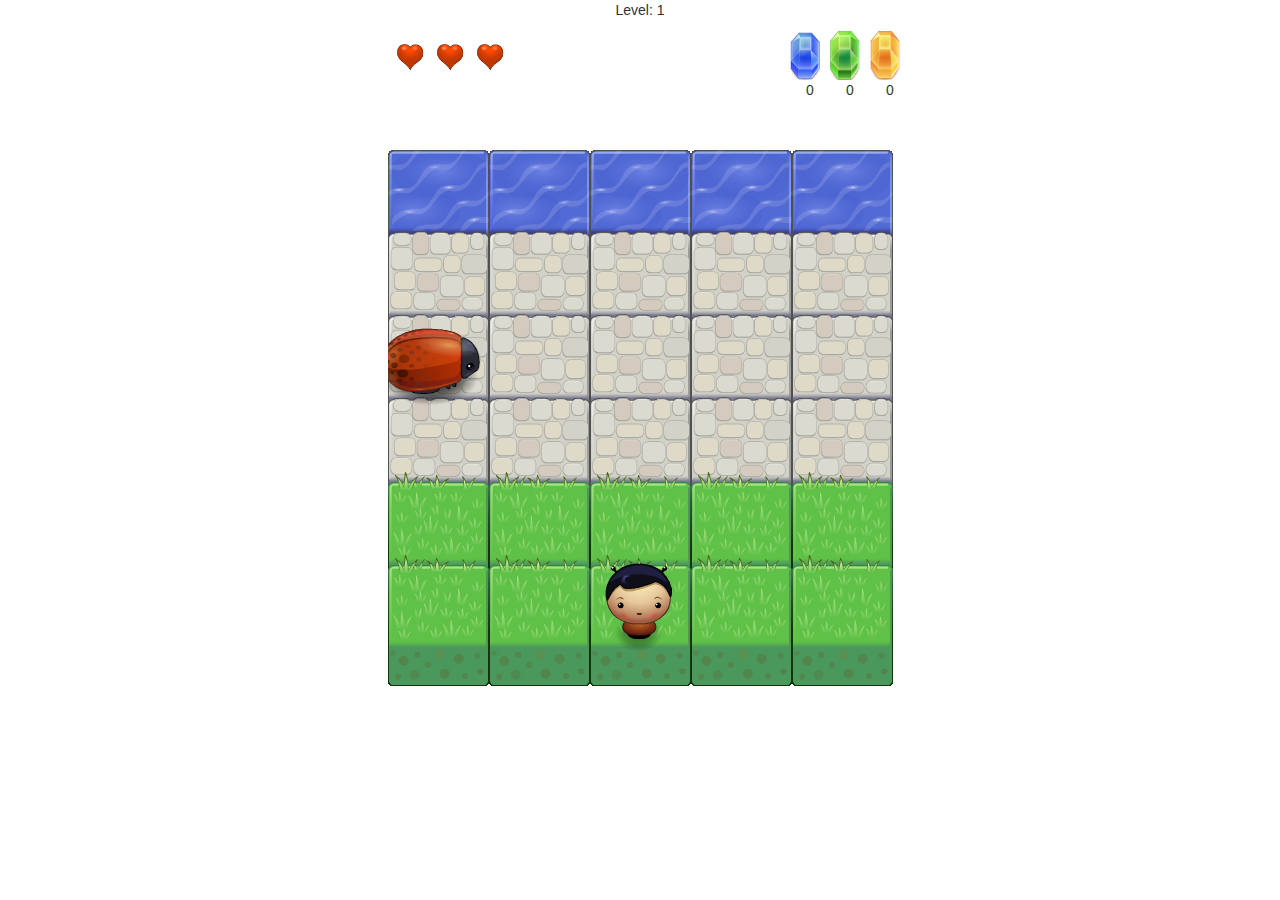
<file: index.html>
<!DOCTYPE html>
<html>
<head>
    <meta charset="UTF-8">
    <title>Effective JavaScript: Frogger</title>
    <link rel="stylesheet" href="css/style.css">
   	<link rel="stylesheet" href="css/bootstrap.min.css">

</head>
<body>
	<div class = 'row'>
		<p id='lvl'>Level : %lvl%</p>
	</div>
	<div class = 'row icons'>
		<div id = 'hearts' class='col-md-6'></div>
		<div id = 'gems' class= 'col-md-6'>
			<figure>
				<img src='images/Gem Blue.png' class='gem'>
				<figcaption id='blueGem'>0</figcaption>
			</figure>
			<figure>
				<img src='images/Gem Green.png' class='gem'>
				<figcaption id='greenGem'>0</figcaption>
			</figure>
			<figure>
				<img src='images/Gem Orange.png' class='gem'>
				<figcaption id='orangeGem'>0</figcaption>
			</figure>
		</div>

	</div>

	<script type="text/javascript" src="js/jquery-3.1.1.js"></script>
    <script type="text/javascript" src="js/bootstrap.min.js"></script>
	<script src="js/helper.js"></script>
    <script src="js/resources.js"></script>
    <script src="js/engine.js"></script>
    <script src="js/app.js"></script>

</body>
</html>
</file>
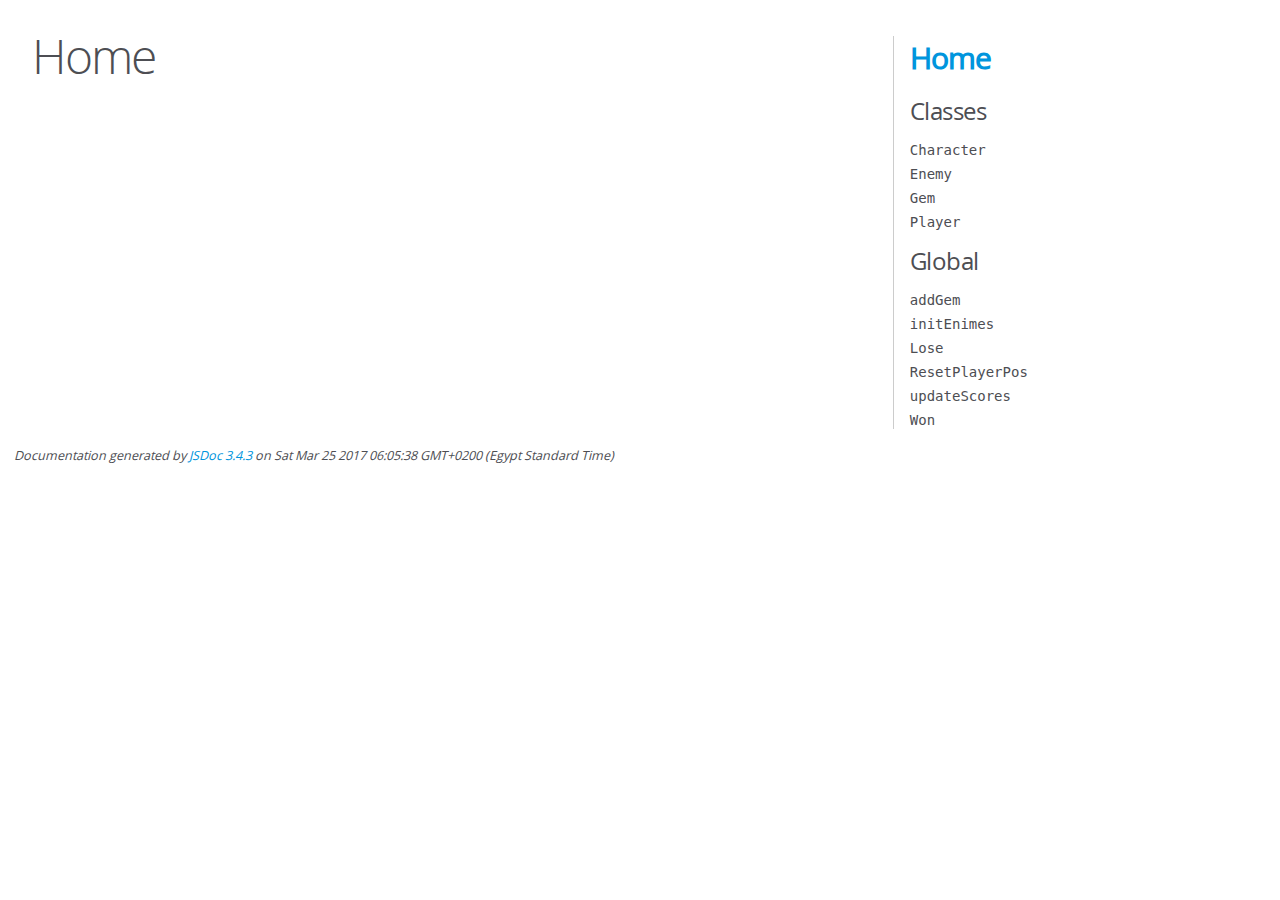
<file: js/out/index.html>
<!DOCTYPE html>
<html lang="en">
<head>
    <meta charset="utf-8">
    <title>JSDoc: Home</title>

    <script src="scripts/prettify/prettify.js"> </script>
    <script src="scripts/prettify/lang-css.js"> </script>
    <!--[if lt IE 9]>
      <script src="//html5shiv.googlecode.com/svn/trunk/html5.js"></script>
    <![endif]-->
    <link type="text/css" rel="stylesheet" href="styles/prettify-tomorrow.css">
    <link type="text/css" rel="stylesheet" href="styles/jsdoc-default.css">
</head>

<body>

<div id="main">

    <h1 class="page-title">Home</h1>

    



    


    <h3> </h3>










    









</div>

<nav>
    <h2><a href="index.html">Home</a></h2><h3>Classes</h3><ul><li><a href="Character.html">Character</a></li><li><a href="Enemy.html">Enemy</a></li><li><a href="Gem.html">Gem</a></li><li><a href="Player.html">Player</a></li></ul><h3>Global</h3><ul><li><a href="global.html#addGem">addGem</a></li><li><a href="global.html#initEnimes">initEnimes</a></li><li><a href="global.html#Lose">Lose</a></li><li><a href="global.html#ResetPlayerPos">ResetPlayerPos</a></li><li><a href="global.html#updateScores">updateScores</a></li><li><a href="global.html#Won">Won</a></li></ul>
</nav>

<br class="clear">

<footer>
    Documentation generated by <a href="https://github.com/jsdoc3/jsdoc">JSDoc 3.4.3</a> on Sat Mar 25 2017 06:05:38 GMT+0200 (Egypt Standard Time)
</footer>

<script> prettyPrint(); </script>
<script src="scripts/linenumber.js"> </script>
</body>
</html>
</file>
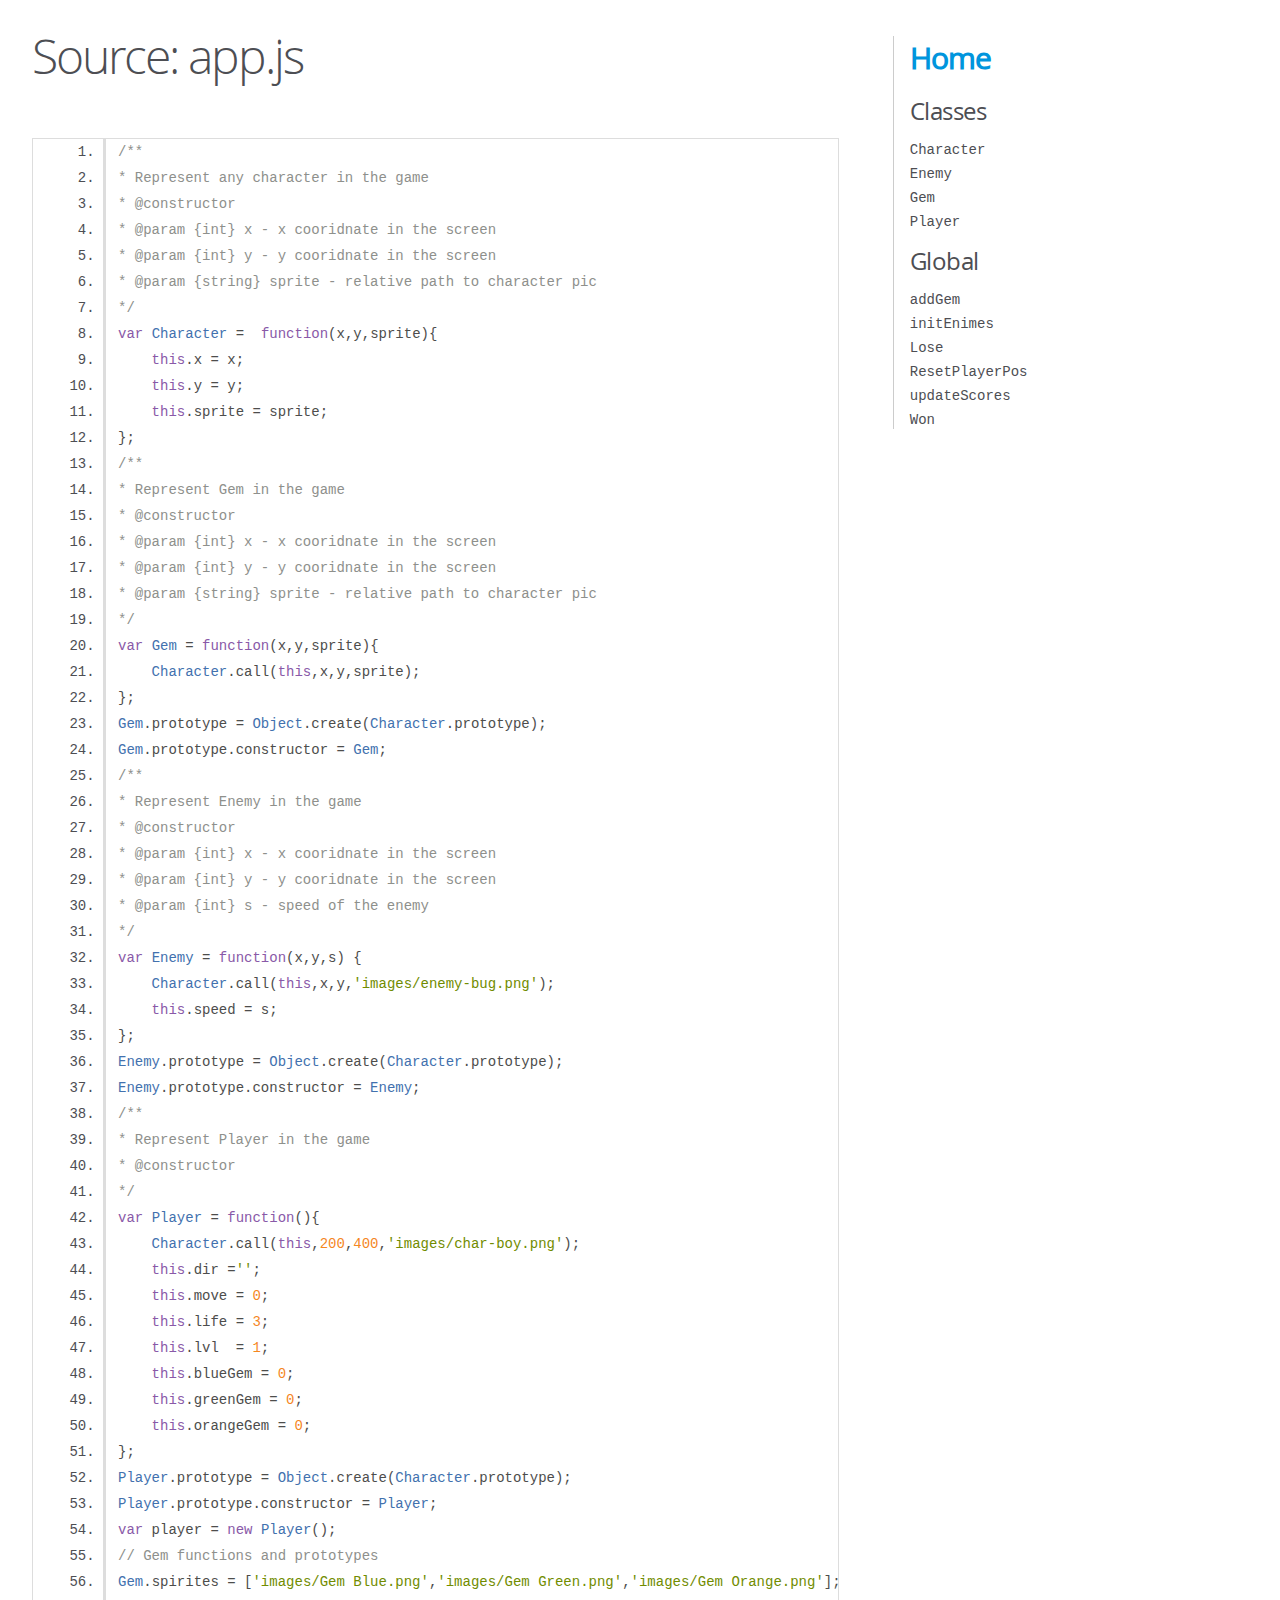
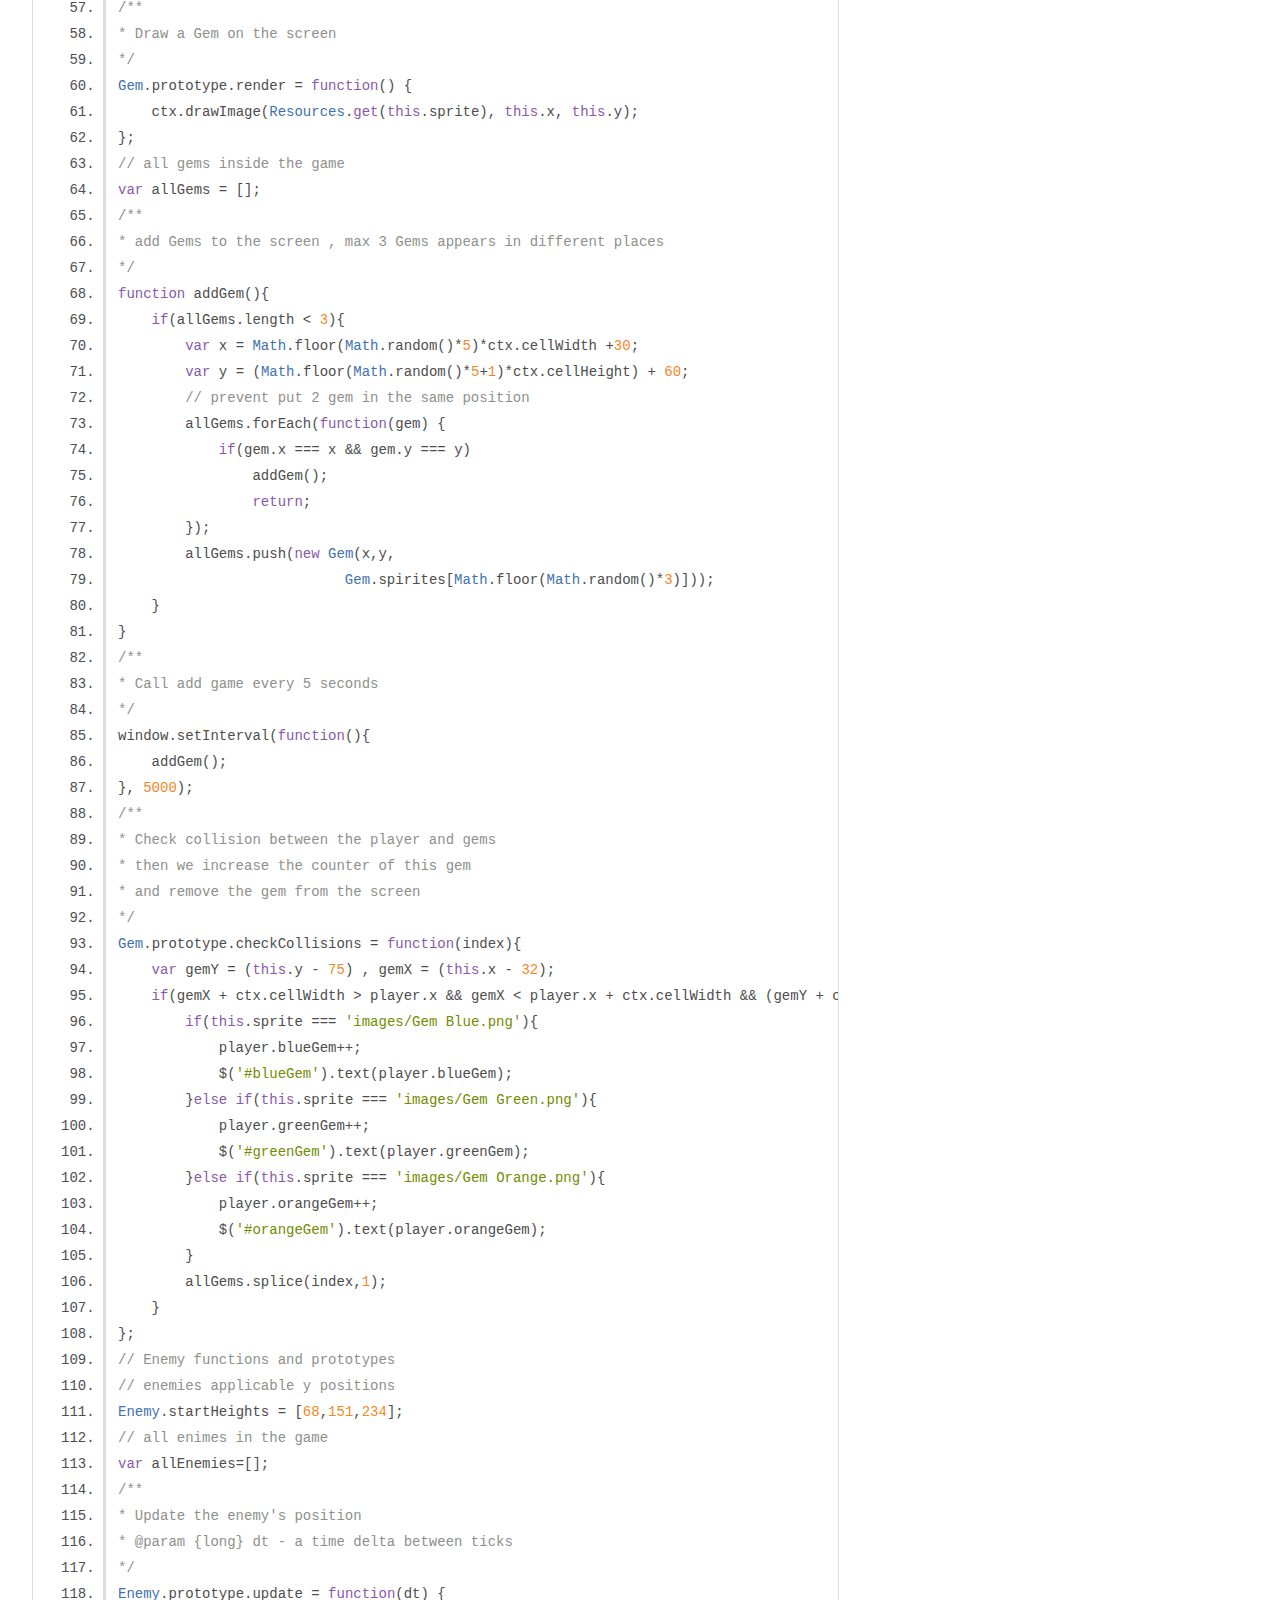
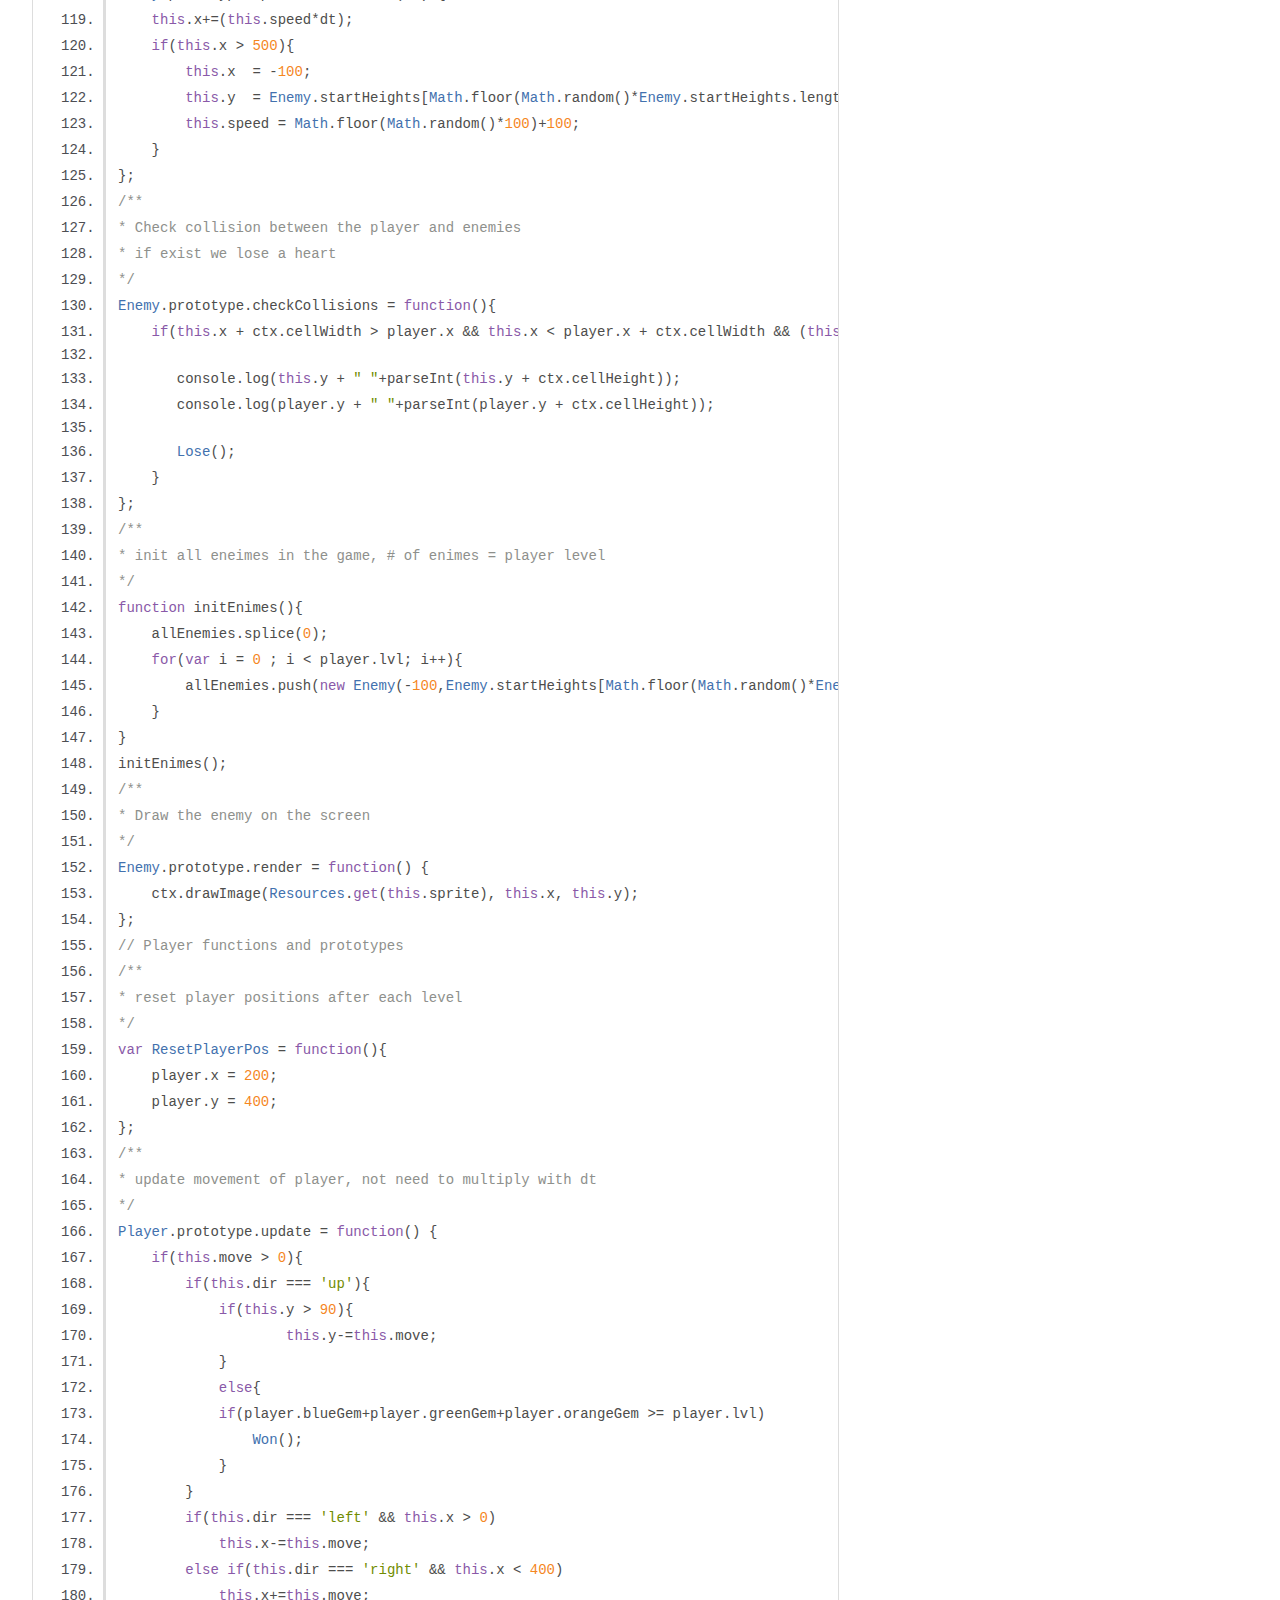
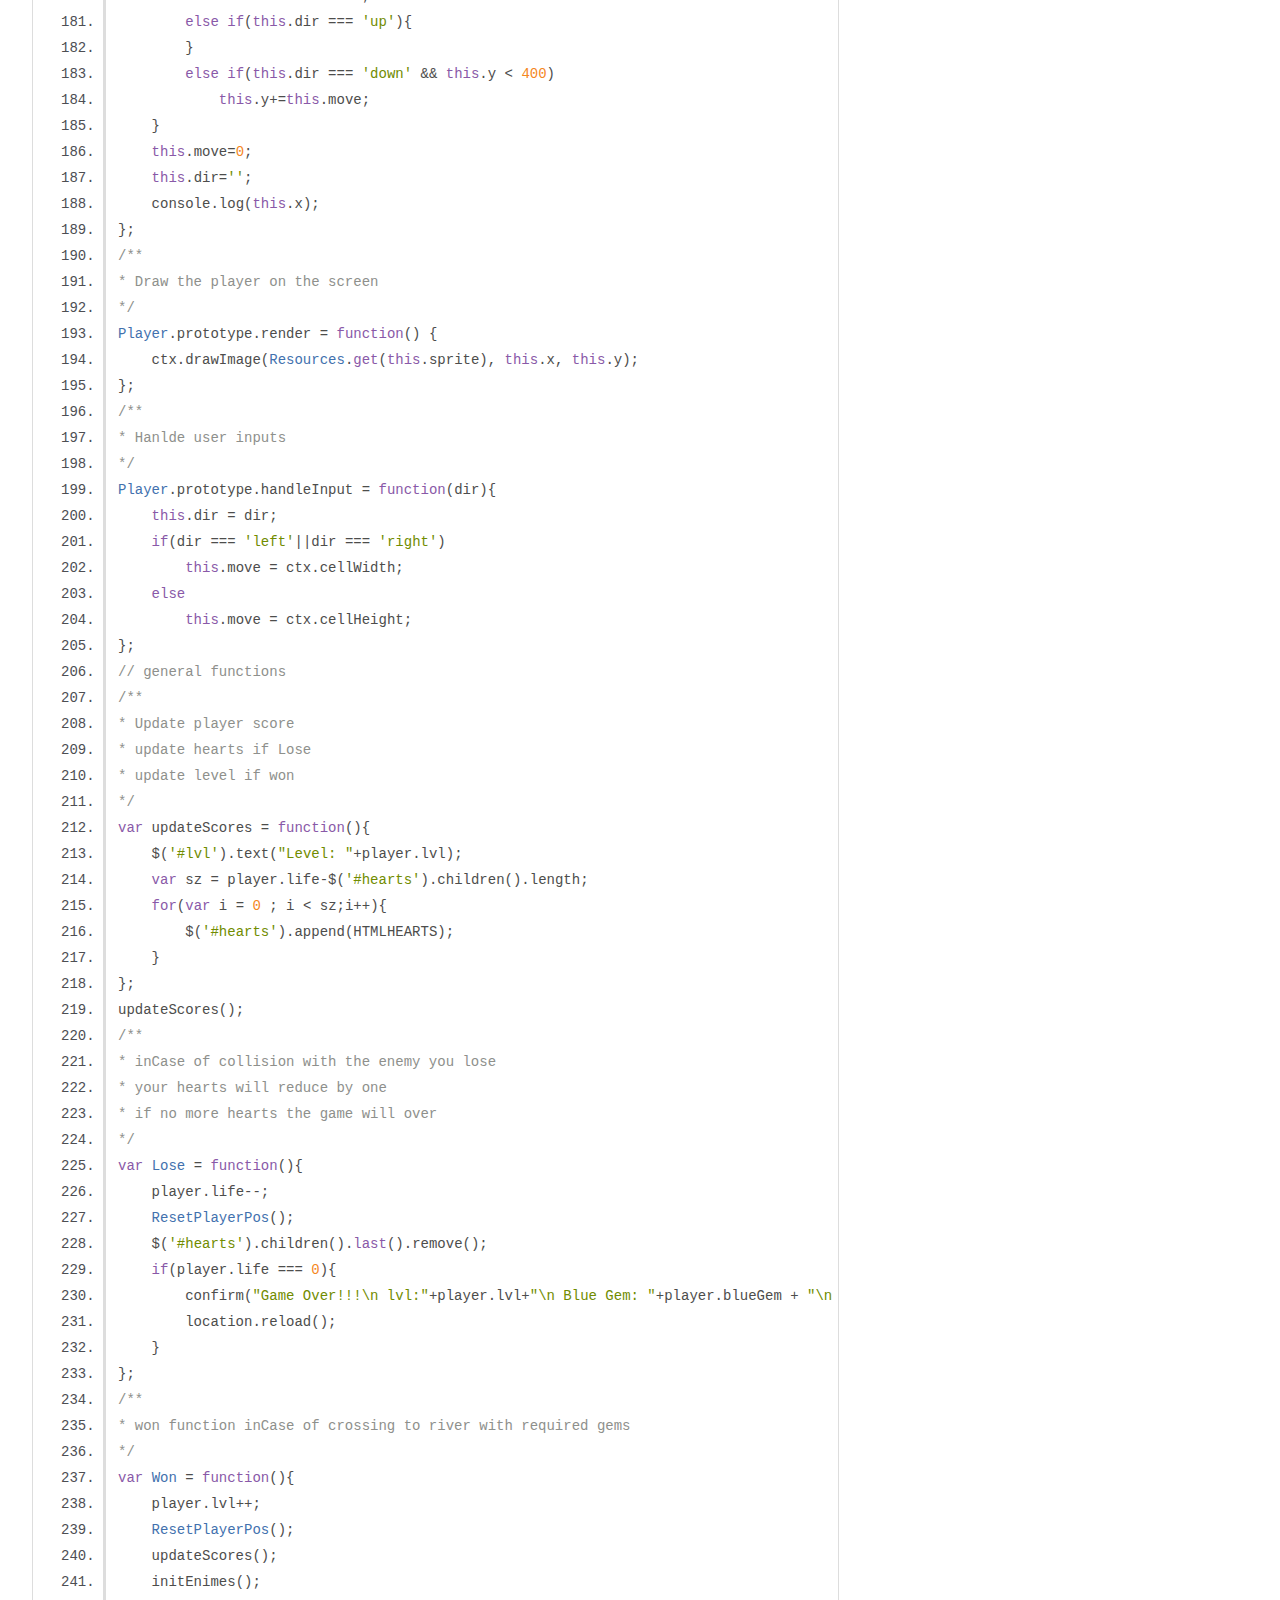
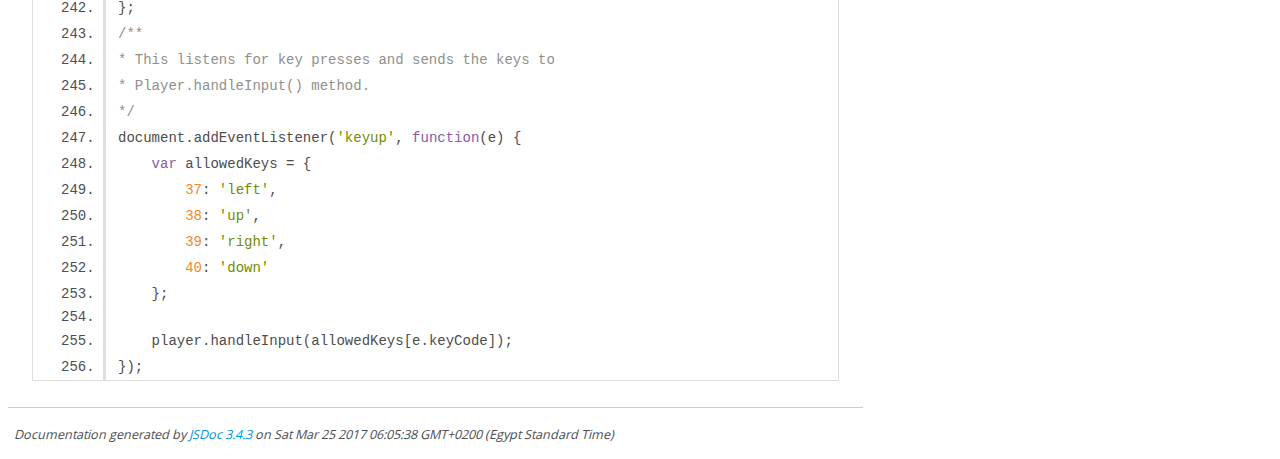
<file: js/out/app.js.html>
<!DOCTYPE html>
<html lang="en">
<head>
    <meta charset="utf-8">
    <title>JSDoc: Source: app.js</title>

    <script src="scripts/prettify/prettify.js"> </script>
    <script src="scripts/prettify/lang-css.js"> </script>
    <!--[if lt IE 9]>
      <script src="//html5shiv.googlecode.com/svn/trunk/html5.js"></script>
    <![endif]-->
    <link type="text/css" rel="stylesheet" href="styles/prettify-tomorrow.css">
    <link type="text/css" rel="stylesheet" href="styles/jsdoc-default.css">
</head>

<body>

<div id="main">

    <h1 class="page-title">Source: app.js</h1>

    



    
    <section>
        <article>
            <pre class="prettyprint source linenums"><code>/**
* Represent any character in the game
* @constructor
* @param {int} x - x cooridnate in the screen 
* @param {int} y - y cooridnate in the screen
* @param {string} sprite - relative path to character pic
*/
var Character =  function(x,y,sprite){
    this.x = x;
    this.y = y;
    this.sprite = sprite;
};
/**
* Represent Gem in the game
* @constructor
* @param {int} x - x cooridnate in the screen 
* @param {int} y - y cooridnate in the screen
* @param {string} sprite - relative path to character pic
*/
var Gem = function(x,y,sprite){
    Character.call(this,x,y,sprite);
};
Gem.prototype = Object.create(Character.prototype);
Gem.prototype.constructor = Gem;
/**
* Represent Enemy in the game
* @constructor
* @param {int} x - x cooridnate in the screen 
* @param {int} y - y cooridnate in the screen
* @param {int} s - speed of the enemy
*/
var Enemy = function(x,y,s) {    
    Character.call(this,x,y,'images/enemy-bug.png');    
    this.speed = s;
};
Enemy.prototype = Object.create(Character.prototype);
Enemy.prototype.constructor = Enemy;
/**
* Represent Player in the game
* @constructor
*/
var Player = function(){
    Character.call(this,200,400,'images/char-boy.png');    
    this.dir ='';
    this.move = 0;
    this.life = 3;
    this.lvl  = 1;
    this.blueGem = 0;
    this.greenGem = 0;
    this.orangeGem = 0;
};
Player.prototype = Object.create(Character.prototype);
Player.prototype.constructor = Player;
var player = new Player();
// Gem functions and prototypes
Gem.spirites = ['images/Gem Blue.png','images/Gem Green.png','images/Gem Orange.png'];
/** 
* Draw a Gem on the screen
*/
Gem.prototype.render = function() {
    ctx.drawImage(Resources.get(this.sprite), this.x, this.y);
};
// all gems inside the game
var allGems = [];
/** 
* add Gems to the screen , max 3 Gems appears in different places
*/
function addGem(){
    if(allGems.length &lt; 3){        
        var x = Math.floor(Math.random()*5)*ctx.cellWidth +30;
        var y = (Math.floor(Math.random()*5+1)*ctx.cellHeight) + 60;
        // prevent put 2 gem in the same position
        allGems.forEach(function(gem) {
            if(gem.x === x &amp;&amp; gem.y === y)
                addGem();
                return;
        });
        allGems.push(new Gem(x,y,
                           Gem.spirites[Math.floor(Math.random()*3)]));
    }
}
/** 
* Call add game every 5 seconds
*/
window.setInterval(function(){
    addGem();
}, 5000);
/** 
* Check collision between the player and gems
* then we increase the counter of this gem
* and remove the gem from the screen
*/
Gem.prototype.checkCollisions = function(index){
    var gemY = (this.y - 75) , gemX = (this.x - 32); 
    if(gemX + ctx.cellWidth > player.x &amp;&amp; gemX &lt; player.x + ctx.cellWidth &amp;&amp; (gemY + ctx.cellHeight > player.y &amp;&amp; gemY &lt; (player.y+ ctx.cellHeight) )){
        if(this.sprite === 'images/Gem Blue.png'){
            player.blueGem++;
            $('#blueGem').text(player.blueGem);
        }else if(this.sprite === 'images/Gem Green.png'){
            player.greenGem++;
            $('#greenGem').text(player.greenGem);
        }else if(this.sprite === 'images/Gem Orange.png'){
            player.orangeGem++;
            $('#orangeGem').text(player.orangeGem);
        }
        allGems.splice(index,1);
    }
};
// Enemy functions and prototypes
// enemies applicable y positions
Enemy.startHeights = [68,151,234];
// all enimes in the game
var allEnemies=[];
/** 
* Update the enemy's position
* @param {long} dt - a time delta between ticks
*/
Enemy.prototype.update = function(dt) {    
    this.x+=(this.speed*dt);
    if(this.x > 500){
        this.x  = -100;
        this.y  = Enemy.startHeights[Math.floor(Math.random()*Enemy.startHeights.length)];
        this.speed = Math.floor(Math.random()*100)+100;
    }
};
/** 
* Check collision between the player and enemies
* if exist we lose a heart
*/
Enemy.prototype.checkCollisions = function(){
    if(this.x + ctx.cellWidth > player.x &amp;&amp; this.x &lt; player.x + ctx.cellWidth &amp;&amp; (this.y + ctx.cellHeight > player.y &amp;&amp; this.y &lt; player.y+ ctx.cellHeight)){

       console.log(this.y + " "+parseInt(this.y + ctx.cellHeight));
       console.log(player.y + " "+parseInt(player.y + ctx.cellHeight));

       Lose(); 
    }
};
/** 
* init all eneimes in the game, # of enimes = player level
*/
function initEnimes(){
    allEnemies.splice(0);
    for(var i = 0 ; i &lt; player.lvl; i++){
        allEnemies.push(new Enemy(-100,Enemy.startHeights[Math.floor(Math.random()*Enemy.startHeights.length)],Math.floor(Math.random()*100)+100));
    }
}
initEnimes();
/** 
* Draw the enemy on the screen
*/
Enemy.prototype.render = function() {
    ctx.drawImage(Resources.get(this.sprite), this.x, this.y);
};
// Player functions and prototypes
/** 
* reset player positions after each level
*/
var ResetPlayerPos = function(){
    player.x = 200;            
    player.y = 400;    
};
/** 
* update movement of player, not need to multiply with dt
*/
Player.prototype.update = function() {    
    if(this.move > 0){
        if(this.dir === 'up'){
            if(this.y > 90){
                    this.y-=this.move;
            }
            else{
            if(player.blueGem+player.greenGem+player.orangeGem >= player.lvl)
                Won();
            }                
        }
        if(this.dir === 'left' &amp;&amp; this.x > 0)
            this.x-=this.move;
        else if(this.dir === 'right' &amp;&amp; this.x &lt; 400)
            this.x+=this.move;
        else if(this.dir === 'up'){
        }
        else if(this.dir === 'down' &amp;&amp; this.y &lt; 400)
            this.y+=this.move;       
    }
    this.move=0;
    this.dir='';
    console.log(this.x);
};
/** 
* Draw the player on the screen
*/
Player.prototype.render = function() {
    ctx.drawImage(Resources.get(this.sprite), this.x, this.y);
};
/** 
* Hanlde user inputs
*/
Player.prototype.handleInput = function(dir){
    this.dir = dir; 
    if(dir === 'left'||dir === 'right')
        this.move = ctx.cellWidth;
    else
        this.move = ctx.cellHeight;
};
// general functions
/** 
* Update player score
* update hearts if Lose
* update level if won
*/
var updateScores = function(){
    $('#lvl').text("Level: "+player.lvl);
    var sz = player.life-$('#hearts').children().length;
    for(var i = 0 ; i &lt; sz;i++){
        $('#hearts').append(HTMLHEARTS);
    }
};
updateScores();
/** 
* inCase of collision with the enemy you lose
* your hearts will reduce by one
* if no more hearts the game will over
*/
var Lose = function(){
    player.life--;
    ResetPlayerPos();
    $('#hearts').children().last().remove();
    if(player.life === 0){
        confirm("Game Over!!!\n lvl:"+player.lvl+"\n Blue Gem: "+player.blueGem + "\n Green Gem: "+player.greenGem+"\n Orange Gem: "+player.orangeGem);
        location.reload();
    }
};
/** 
* won function inCase of crossing to river with required gems
*/
var Won = function(){
    player.lvl++;
    ResetPlayerPos();
    updateScores();
    initEnimes();
};
/** 
* This listens for key presses and sends the keys to
* Player.handleInput() method.
*/
document.addEventListener('keyup', function(e) {
    var allowedKeys = {
        37: 'left',
        38: 'up',
        39: 'right',
        40: 'down'
    };

    player.handleInput(allowedKeys[e.keyCode]);
});</code></pre>
        </article>
    </section>




</div>

<nav>
    <h2><a href="index.html">Home</a></h2><h3>Classes</h3><ul><li><a href="Character.html">Character</a></li><li><a href="Enemy.html">Enemy</a></li><li><a href="Gem.html">Gem</a></li><li><a href="Player.html">Player</a></li></ul><h3>Global</h3><ul><li><a href="global.html#addGem">addGem</a></li><li><a href="global.html#initEnimes">initEnimes</a></li><li><a href="global.html#Lose">Lose</a></li><li><a href="global.html#ResetPlayerPos">ResetPlayerPos</a></li><li><a href="global.html#updateScores">updateScores</a></li><li><a href="global.html#Won">Won</a></li></ul>
</nav>

<br class="clear">

<footer>
    Documentation generated by <a href="https://github.com/jsdoc3/jsdoc">JSDoc 3.4.3</a> on Sat Mar 25 2017 06:05:38 GMT+0200 (Egypt Standard Time)
</footer>

<script> prettyPrint(); </script>
<script src="scripts/linenumber.js"> </script>
</body>
</html>
</file>
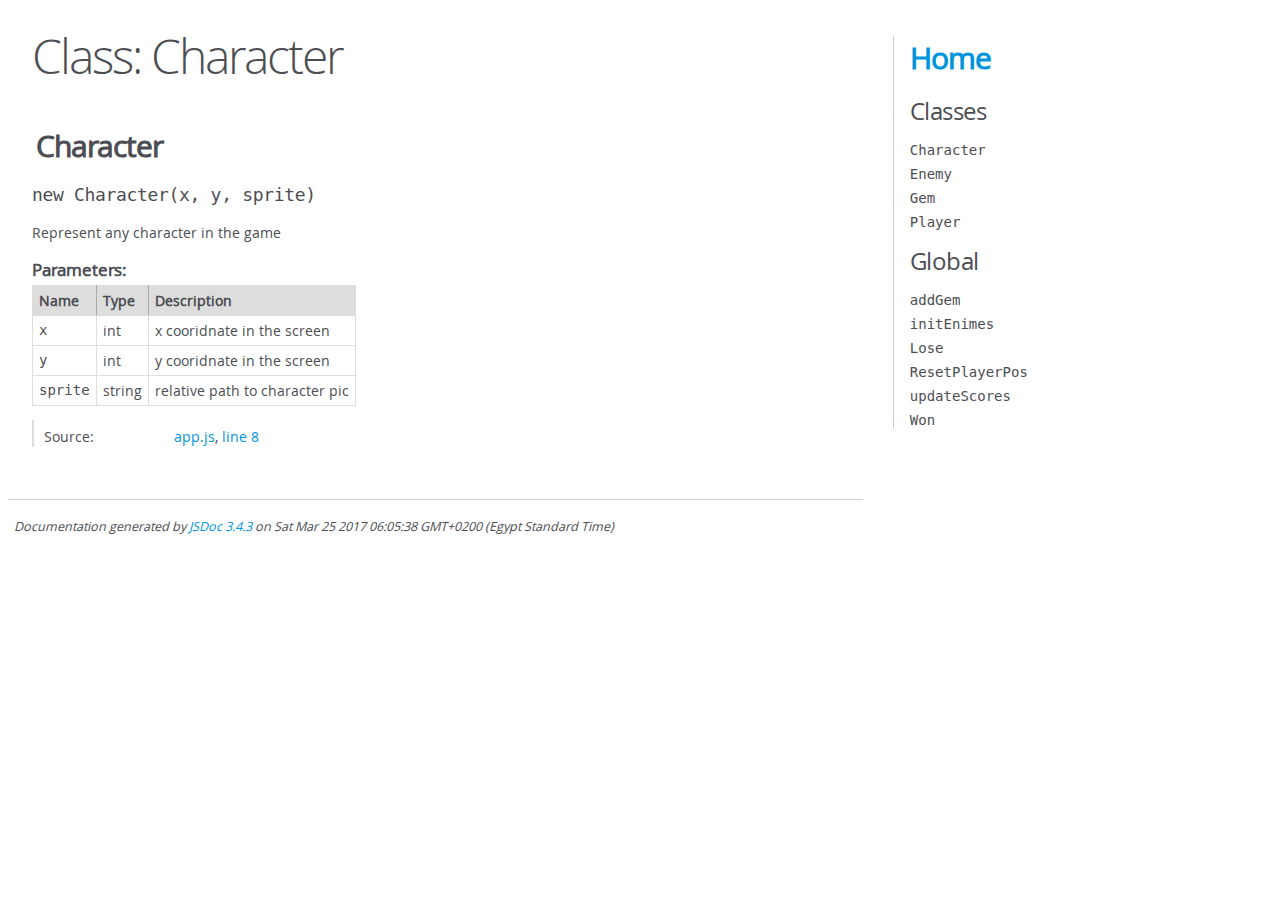
<file: js/out/Character.html>
<!DOCTYPE html>
<html lang="en">
<head>
    <meta charset="utf-8">
    <title>JSDoc: Class: Character</title>

    <script src="scripts/prettify/prettify.js"> </script>
    <script src="scripts/prettify/lang-css.js"> </script>
    <!--[if lt IE 9]>
      <script src="//html5shiv.googlecode.com/svn/trunk/html5.js"></script>
    <![endif]-->
    <link type="text/css" rel="stylesheet" href="styles/prettify-tomorrow.css">
    <link type="text/css" rel="stylesheet" href="styles/jsdoc-default.css">
</head>

<body>

<div id="main">

    <h1 class="page-title">Class: Character</h1>

    




<section>

<header>
    
        <h2>Character</h2>
        
    
</header>

<article>
    <div class="container-overview">
    
        

    

    <h4 class="name" id="Character"><span class="type-signature"></span>new Character<span class="signature">(x, y, sprite)</span><span class="type-signature"></span></h4>

    



<div class="description">
    Represent any character in the game
</div>









    <h5>Parameters:</h5>
    

<table class="params">
    <thead>
    <tr>
        
        <th>Name</th>
        

        <th>Type</th>

        

        

        <th class="last">Description</th>
    </tr>
    </thead>

    <tbody>
    

        <tr>
            
                <td class="name"><code>x</code></td>
            

            <td class="type">
            
                
<span class="param-type">int</span>


            
            </td>

            

            

            <td class="description last">x cooridnate in the screen</td>
        </tr>

    

        <tr>
            
                <td class="name"><code>y</code></td>
            

            <td class="type">
            
                
<span class="param-type">int</span>


            
            </td>

            

            

            <td class="description last">y cooridnate in the screen</td>
        </tr>

    

        <tr>
            
                <td class="name"><code>sprite</code></td>
            

            <td class="type">
            
                
<span class="param-type">string</span>


            
            </td>

            

            

            <td class="description last">relative path to character pic</td>
        </tr>

    
    </tbody>
</table>






<dl class="details">

    

    

    

    

    

    

    

    

    

    

    

    

    
    <dt class="tag-source">Source:</dt>
    <dd class="tag-source"><ul class="dummy"><li>
        <a href="app.js.html">app.js</a>, <a href="app.js.html#line8">line 8</a>
    </li></ul></dd>
    

    

    

    
</dl>
















    
    </div>

    

    

    

     

    

    

    

    

    
</article>

</section>




</div>

<nav>
    <h2><a href="index.html">Home</a></h2><h3>Classes</h3><ul><li><a href="Character.html">Character</a></li><li><a href="Enemy.html">Enemy</a></li><li><a href="Gem.html">Gem</a></li><li><a href="Player.html">Player</a></li></ul><h3>Global</h3><ul><li><a href="global.html#addGem">addGem</a></li><li><a href="global.html#initEnimes">initEnimes</a></li><li><a href="global.html#Lose">Lose</a></li><li><a href="global.html#ResetPlayerPos">ResetPlayerPos</a></li><li><a href="global.html#updateScores">updateScores</a></li><li><a href="global.html#Won">Won</a></li></ul>
</nav>

<br class="clear">

<footer>
    Documentation generated by <a href="https://github.com/jsdoc3/jsdoc">JSDoc 3.4.3</a> on Sat Mar 25 2017 06:05:38 GMT+0200 (Egypt Standard Time)
</footer>

<script> prettyPrint(); </script>
<script src="scripts/linenumber.js"> </script>
</body>
</html>
</file>
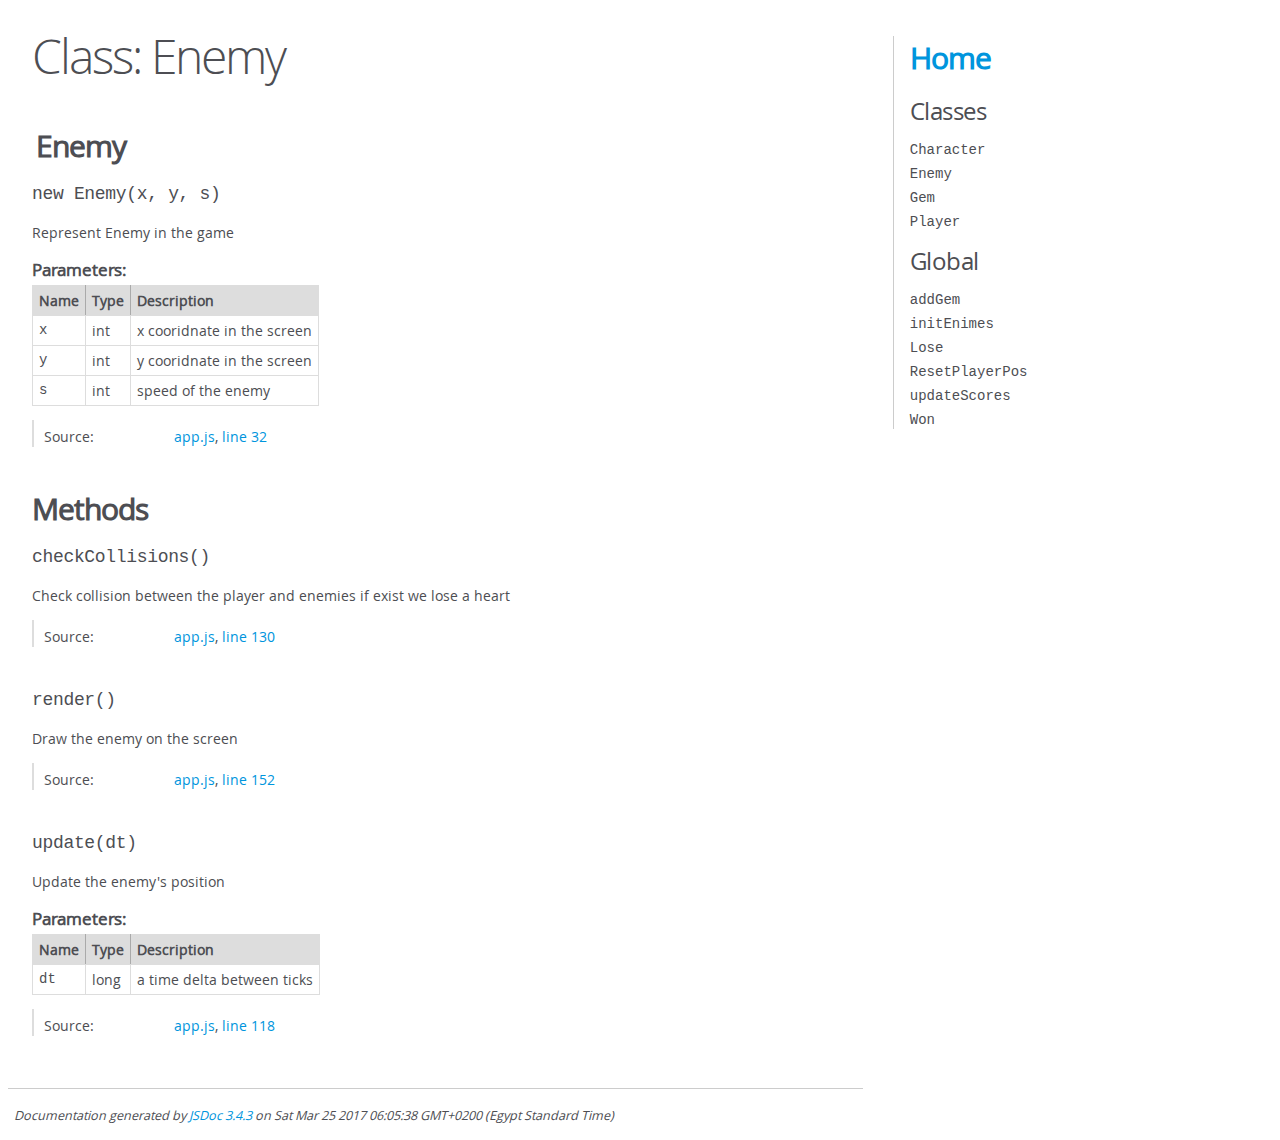
<file: js/out/Enemy.html>
<!DOCTYPE html>
<html lang="en">
<head>
    <meta charset="utf-8">
    <title>JSDoc: Class: Enemy</title>

    <script src="scripts/prettify/prettify.js"> </script>
    <script src="scripts/prettify/lang-css.js"> </script>
    <!--[if lt IE 9]>
      <script src="//html5shiv.googlecode.com/svn/trunk/html5.js"></script>
    <![endif]-->
    <link type="text/css" rel="stylesheet" href="styles/prettify-tomorrow.css">
    <link type="text/css" rel="stylesheet" href="styles/jsdoc-default.css">
</head>

<body>

<div id="main">

    <h1 class="page-title">Class: Enemy</h1>

    




<section>

<header>
    
        <h2>Enemy</h2>
        
    
</header>

<article>
    <div class="container-overview">
    
        

    

    <h4 class="name" id="Enemy"><span class="type-signature"></span>new Enemy<span class="signature">(x, y, s)</span><span class="type-signature"></span></h4>

    



<div class="description">
    Represent Enemy in the game
</div>









    <h5>Parameters:</h5>
    

<table class="params">
    <thead>
    <tr>
        
        <th>Name</th>
        

        <th>Type</th>

        

        

        <th class="last">Description</th>
    </tr>
    </thead>

    <tbody>
    

        <tr>
            
                <td class="name"><code>x</code></td>
            

            <td class="type">
            
                
<span class="param-type">int</span>


            
            </td>

            

            

            <td class="description last">x cooridnate in the screen</td>
        </tr>

    

        <tr>
            
                <td class="name"><code>y</code></td>
            

            <td class="type">
            
                
<span class="param-type">int</span>


            
            </td>

            

            

            <td class="description last">y cooridnate in the screen</td>
        </tr>

    

        <tr>
            
                <td class="name"><code>s</code></td>
            

            <td class="type">
            
                
<span class="param-type">int</span>


            
            </td>

            

            

            <td class="description last">speed of the enemy</td>
        </tr>

    
    </tbody>
</table>






<dl class="details">

    

    

    

    

    

    

    

    

    

    

    

    

    
    <dt class="tag-source">Source:</dt>
    <dd class="tag-source"><ul class="dummy"><li>
        <a href="app.js.html">app.js</a>, <a href="app.js.html#line32">line 32</a>
    </li></ul></dd>
    

    

    

    
</dl>
















    
    </div>

    

    

    

     

    

    

    
        <h3 class="subsection-title">Methods</h3>

        
            

    

    <h4 class="name" id="checkCollisions"><span class="type-signature"></span>checkCollisions<span class="signature">()</span><span class="type-signature"></span></h4>

    



<div class="description">
    Check collision between the player and enemies
if exist we lose a heart
</div>













<dl class="details">

    

    

    

    

    

    

    

    

    

    

    

    

    
    <dt class="tag-source">Source:</dt>
    <dd class="tag-source"><ul class="dummy"><li>
        <a href="app.js.html">app.js</a>, <a href="app.js.html#line130">line 130</a>
    </li></ul></dd>
    

    

    

    
</dl>
















        
            

    

    <h4 class="name" id="render"><span class="type-signature"></span>render<span class="signature">()</span><span class="type-signature"></span></h4>

    



<div class="description">
    Draw the enemy on the screen
</div>













<dl class="details">

    

    

    

    

    

    

    

    

    

    

    

    

    
    <dt class="tag-source">Source:</dt>
    <dd class="tag-source"><ul class="dummy"><li>
        <a href="app.js.html">app.js</a>, <a href="app.js.html#line152">line 152</a>
    </li></ul></dd>
    

    

    

    
</dl>
















        
            

    

    <h4 class="name" id="update"><span class="type-signature"></span>update<span class="signature">(dt)</span><span class="type-signature"></span></h4>

    



<div class="description">
    Update the enemy's position
</div>









    <h5>Parameters:</h5>
    

<table class="params">
    <thead>
    <tr>
        
        <th>Name</th>
        

        <th>Type</th>

        

        

        <th class="last">Description</th>
    </tr>
    </thead>

    <tbody>
    

        <tr>
            
                <td class="name"><code>dt</code></td>
            

            <td class="type">
            
                
<span class="param-type">long</span>


            
            </td>

            

            

            <td class="description last">a time delta between ticks</td>
        </tr>

    
    </tbody>
</table>






<dl class="details">

    

    

    

    

    

    

    

    

    

    

    

    

    
    <dt class="tag-source">Source:</dt>
    <dd class="tag-source"><ul class="dummy"><li>
        <a href="app.js.html">app.js</a>, <a href="app.js.html#line118">line 118</a>
    </li></ul></dd>
    

    

    

    
</dl>
















        
    

    

    
</article>

</section>




</div>

<nav>
    <h2><a href="index.html">Home</a></h2><h3>Classes</h3><ul><li><a href="Character.html">Character</a></li><li><a href="Enemy.html">Enemy</a></li><li><a href="Gem.html">Gem</a></li><li><a href="Player.html">Player</a></li></ul><h3>Global</h3><ul><li><a href="global.html#addGem">addGem</a></li><li><a href="global.html#initEnimes">initEnimes</a></li><li><a href="global.html#Lose">Lose</a></li><li><a href="global.html#ResetPlayerPos">ResetPlayerPos</a></li><li><a href="global.html#updateScores">updateScores</a></li><li><a href="global.html#Won">Won</a></li></ul>
</nav>

<br class="clear">

<footer>
    Documentation generated by <a href="https://github.com/jsdoc3/jsdoc">JSDoc 3.4.3</a> on Sat Mar 25 2017 06:05:38 GMT+0200 (Egypt Standard Time)
</footer>

<script> prettyPrint(); </script>
<script src="scripts/linenumber.js"> </script>
</body>
</html>
</file>
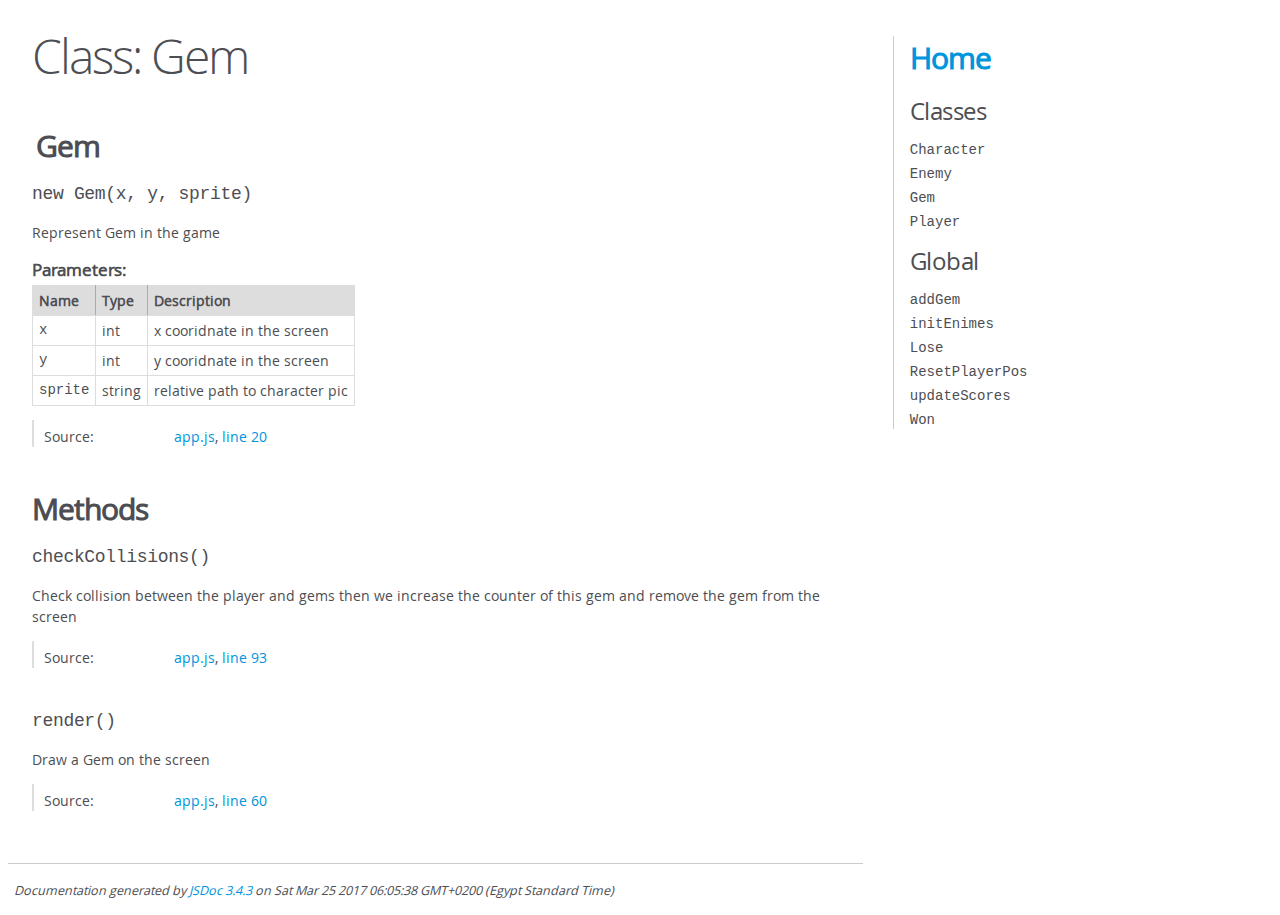
<file: js/out/Gem.html>
<!DOCTYPE html>
<html lang="en">
<head>
    <meta charset="utf-8">
    <title>JSDoc: Class: Gem</title>

    <script src="scripts/prettify/prettify.js"> </script>
    <script src="scripts/prettify/lang-css.js"> </script>
    <!--[if lt IE 9]>
      <script src="//html5shiv.googlecode.com/svn/trunk/html5.js"></script>
    <![endif]-->
    <link type="text/css" rel="stylesheet" href="styles/prettify-tomorrow.css">
    <link type="text/css" rel="stylesheet" href="styles/jsdoc-default.css">
</head>

<body>

<div id="main">

    <h1 class="page-title">Class: Gem</h1>

    




<section>

<header>
    
        <h2>Gem</h2>
        
    
</header>

<article>
    <div class="container-overview">
    
        

    

    <h4 class="name" id="Gem"><span class="type-signature"></span>new Gem<span class="signature">(x, y, sprite)</span><span class="type-signature"></span></h4>

    



<div class="description">
    Represent Gem in the game
</div>









    <h5>Parameters:</h5>
    

<table class="params">
    <thead>
    <tr>
        
        <th>Name</th>
        

        <th>Type</th>

        

        

        <th class="last">Description</th>
    </tr>
    </thead>

    <tbody>
    

        <tr>
            
                <td class="name"><code>x</code></td>
            

            <td class="type">
            
                
<span class="param-type">int</span>


            
            </td>

            

            

            <td class="description last">x cooridnate in the screen</td>
        </tr>

    

        <tr>
            
                <td class="name"><code>y</code></td>
            

            <td class="type">
            
                
<span class="param-type">int</span>


            
            </td>

            

            

            <td class="description last">y cooridnate in the screen</td>
        </tr>

    

        <tr>
            
                <td class="name"><code>sprite</code></td>
            

            <td class="type">
            
                
<span class="param-type">string</span>


            
            </td>

            

            

            <td class="description last">relative path to character pic</td>
        </tr>

    
    </tbody>
</table>






<dl class="details">

    

    

    

    

    

    

    

    

    

    

    

    

    
    <dt class="tag-source">Source:</dt>
    <dd class="tag-source"><ul class="dummy"><li>
        <a href="app.js.html">app.js</a>, <a href="app.js.html#line20">line 20</a>
    </li></ul></dd>
    

    

    

    
</dl>
















    
    </div>

    

    

    

     

    

    

    
        <h3 class="subsection-title">Methods</h3>

        
            

    

    <h4 class="name" id="checkCollisions"><span class="type-signature"></span>checkCollisions<span class="signature">()</span><span class="type-signature"></span></h4>

    



<div class="description">
    Check collision between the player and gems
then we increase the counter of this gem
and remove the gem from the screen
</div>













<dl class="details">

    

    

    

    

    

    

    

    

    

    

    

    

    
    <dt class="tag-source">Source:</dt>
    <dd class="tag-source"><ul class="dummy"><li>
        <a href="app.js.html">app.js</a>, <a href="app.js.html#line93">line 93</a>
    </li></ul></dd>
    

    

    

    
</dl>
















        
            

    

    <h4 class="name" id="render"><span class="type-signature"></span>render<span class="signature">()</span><span class="type-signature"></span></h4>

    



<div class="description">
    Draw a Gem on the screen
</div>













<dl class="details">

    

    

    

    

    

    

    

    

    

    

    

    

    
    <dt class="tag-source">Source:</dt>
    <dd class="tag-source"><ul class="dummy"><li>
        <a href="app.js.html">app.js</a>, <a href="app.js.html#line60">line 60</a>
    </li></ul></dd>
    

    

    

    
</dl>
















        
    

    

    
</article>

</section>




</div>

<nav>
    <h2><a href="index.html">Home</a></h2><h3>Classes</h3><ul><li><a href="Character.html">Character</a></li><li><a href="Enemy.html">Enemy</a></li><li><a href="Gem.html">Gem</a></li><li><a href="Player.html">Player</a></li></ul><h3>Global</h3><ul><li><a href="global.html#addGem">addGem</a></li><li><a href="global.html#initEnimes">initEnimes</a></li><li><a href="global.html#Lose">Lose</a></li><li><a href="global.html#ResetPlayerPos">ResetPlayerPos</a></li><li><a href="global.html#updateScores">updateScores</a></li><li><a href="global.html#Won">Won</a></li></ul>
</nav>

<br class="clear">

<footer>
    Documentation generated by <a href="https://github.com/jsdoc3/jsdoc">JSDoc 3.4.3</a> on Sat Mar 25 2017 06:05:38 GMT+0200 (Egypt Standard Time)
</footer>

<script> prettyPrint(); </script>
<script src="scripts/linenumber.js"> </script>
</body>
</html>
</file>
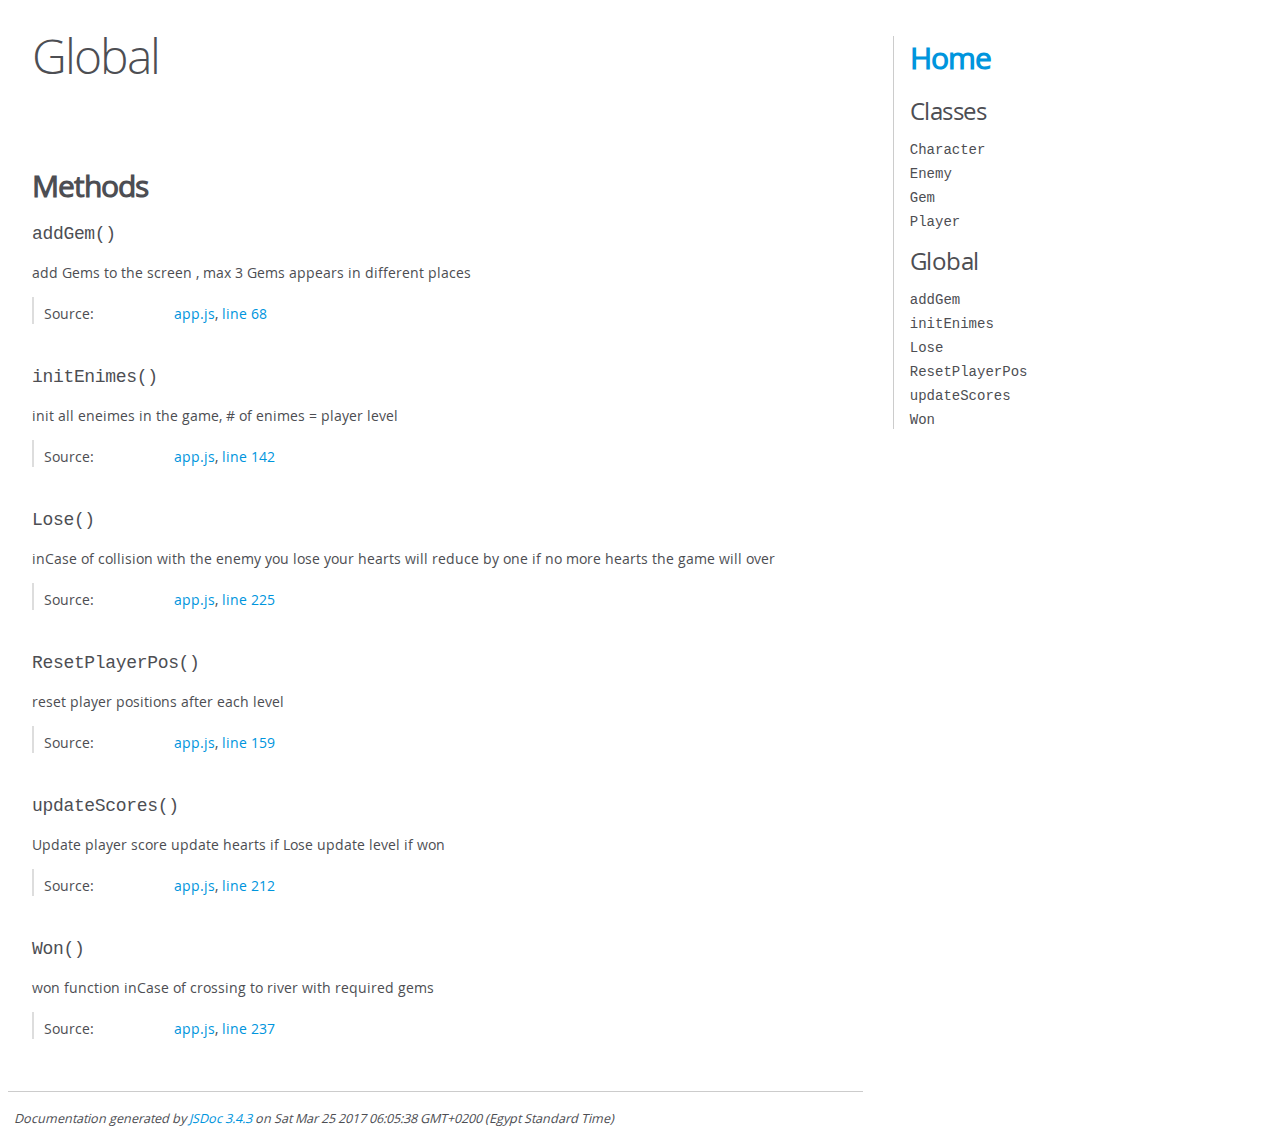
<file: js/out/global.html>
<!DOCTYPE html>
<html lang="en">
<head>
    <meta charset="utf-8">
    <title>JSDoc: Global</title>

    <script src="scripts/prettify/prettify.js"> </script>
    <script src="scripts/prettify/lang-css.js"> </script>
    <!--[if lt IE 9]>
      <script src="//html5shiv.googlecode.com/svn/trunk/html5.js"></script>
    <![endif]-->
    <link type="text/css" rel="stylesheet" href="styles/prettify-tomorrow.css">
    <link type="text/css" rel="stylesheet" href="styles/jsdoc-default.css">
</head>

<body>

<div id="main">

    <h1 class="page-title">Global</h1>

    




<section>

<header>
    
        <h2></h2>
        
    
</header>

<article>
    <div class="container-overview">
    
        

        


<dl class="details">

    

    

    

    

    

    

    

    

    

    

    

    

    

    

    

    
</dl>


        
    
    </div>

    

    

    

     

    

    

    
        <h3 class="subsection-title">Methods</h3>

        
            

    

    <h4 class="name" id="addGem"><span class="type-signature"></span>addGem<span class="signature">()</span><span class="type-signature"></span></h4>

    



<div class="description">
    add Gems to the screen , max 3 Gems appears in different places
</div>













<dl class="details">

    

    

    

    

    

    

    

    

    

    

    

    

    
    <dt class="tag-source">Source:</dt>
    <dd class="tag-source"><ul class="dummy"><li>
        <a href="app.js.html">app.js</a>, <a href="app.js.html#line68">line 68</a>
    </li></ul></dd>
    

    

    

    
</dl>
















        
            

    

    <h4 class="name" id="initEnimes"><span class="type-signature"></span>initEnimes<span class="signature">()</span><span class="type-signature"></span></h4>

    



<div class="description">
    init all eneimes in the game, # of enimes = player level
</div>













<dl class="details">

    

    

    

    

    

    

    

    

    

    

    

    

    
    <dt class="tag-source">Source:</dt>
    <dd class="tag-source"><ul class="dummy"><li>
        <a href="app.js.html">app.js</a>, <a href="app.js.html#line142">line 142</a>
    </li></ul></dd>
    

    

    

    
</dl>
















        
            

    

    <h4 class="name" id="Lose"><span class="type-signature"></span>Lose<span class="signature">()</span><span class="type-signature"></span></h4>

    



<div class="description">
    inCase of collision with the enemy you lose
your hearts will reduce by one
if no more hearts the game will over
</div>













<dl class="details">

    

    

    

    

    

    

    

    

    

    

    

    

    
    <dt class="tag-source">Source:</dt>
    <dd class="tag-source"><ul class="dummy"><li>
        <a href="app.js.html">app.js</a>, <a href="app.js.html#line225">line 225</a>
    </li></ul></dd>
    

    

    

    
</dl>
















        
            

    

    <h4 class="name" id="ResetPlayerPos"><span class="type-signature"></span>ResetPlayerPos<span class="signature">()</span><span class="type-signature"></span></h4>

    



<div class="description">
    reset player positions after each level
</div>













<dl class="details">

    

    

    

    

    

    

    

    

    

    

    

    

    
    <dt class="tag-source">Source:</dt>
    <dd class="tag-source"><ul class="dummy"><li>
        <a href="app.js.html">app.js</a>, <a href="app.js.html#line159">line 159</a>
    </li></ul></dd>
    

    

    

    
</dl>
















        
            

    

    <h4 class="name" id="updateScores"><span class="type-signature"></span>updateScores<span class="signature">()</span><span class="type-signature"></span></h4>

    



<div class="description">
    Update player score
update hearts if Lose
update level if won
</div>













<dl class="details">

    

    

    

    

    

    

    

    

    

    

    

    

    
    <dt class="tag-source">Source:</dt>
    <dd class="tag-source"><ul class="dummy"><li>
        <a href="app.js.html">app.js</a>, <a href="app.js.html#line212">line 212</a>
    </li></ul></dd>
    

    

    

    
</dl>
















        
            

    

    <h4 class="name" id="Won"><span class="type-signature"></span>Won<span class="signature">()</span><span class="type-signature"></span></h4>

    



<div class="description">
    won function inCase of crossing to river with required gems
</div>













<dl class="details">

    

    

    

    

    

    

    

    

    

    

    

    

    
    <dt class="tag-source">Source:</dt>
    <dd class="tag-source"><ul class="dummy"><li>
        <a href="app.js.html">app.js</a>, <a href="app.js.html#line237">line 237</a>
    </li></ul></dd>
    

    

    

    
</dl>
















        
    

    

    
</article>

</section>




</div>

<nav>
    <h2><a href="index.html">Home</a></h2><h3>Classes</h3><ul><li><a href="Character.html">Character</a></li><li><a href="Enemy.html">Enemy</a></li><li><a href="Gem.html">Gem</a></li><li><a href="Player.html">Player</a></li></ul><h3>Global</h3><ul><li><a href="global.html#addGem">addGem</a></li><li><a href="global.html#initEnimes">initEnimes</a></li><li><a href="global.html#Lose">Lose</a></li><li><a href="global.html#ResetPlayerPos">ResetPlayerPos</a></li><li><a href="global.html#updateScores">updateScores</a></li><li><a href="global.html#Won">Won</a></li></ul>
</nav>

<br class="clear">

<footer>
    Documentation generated by <a href="https://github.com/jsdoc3/jsdoc">JSDoc 3.4.3</a> on Sat Mar 25 2017 06:05:38 GMT+0200 (Egypt Standard Time)
</footer>

<script> prettyPrint(); </script>
<script src="scripts/linenumber.js"> </script>
</body>
</html>
</file>
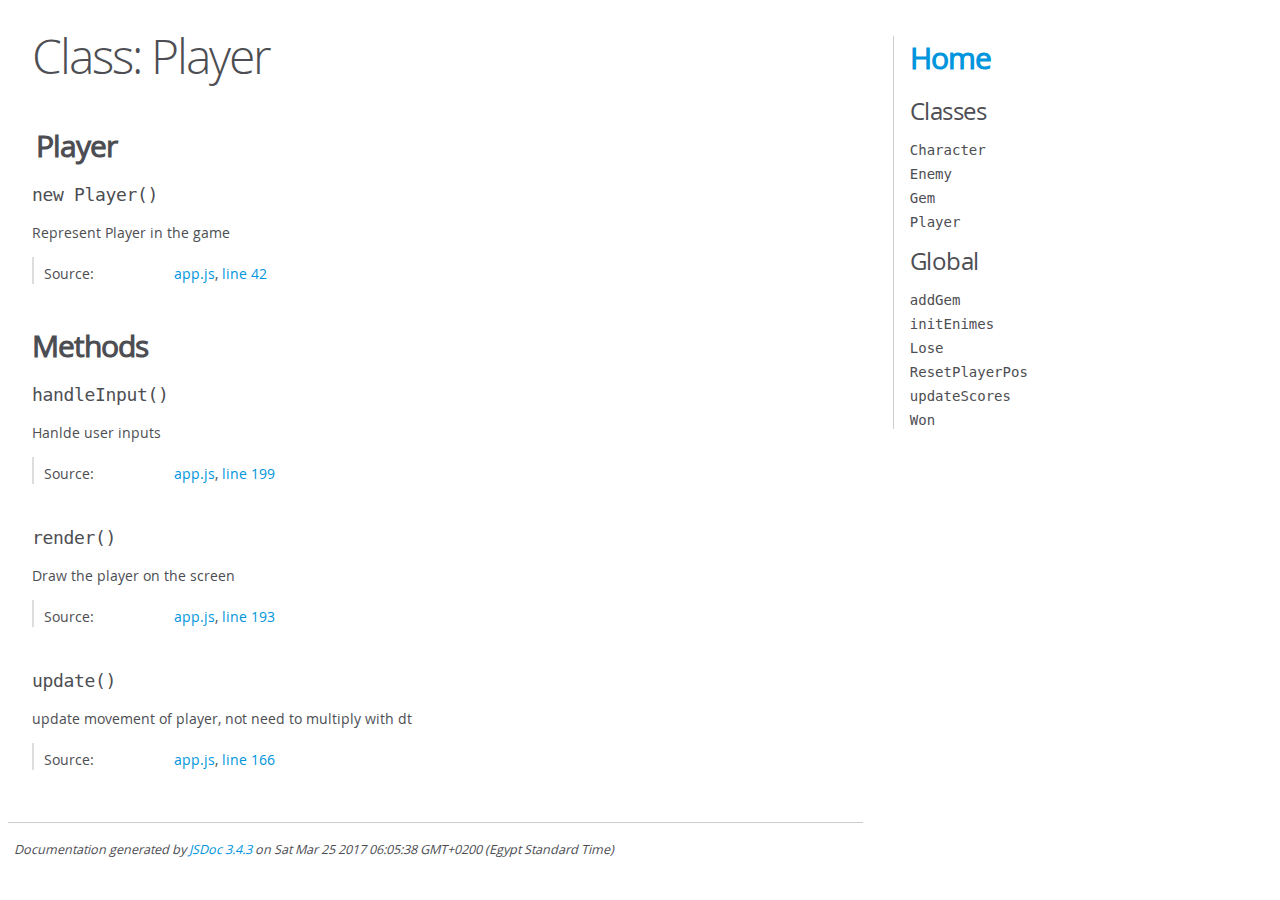
<file: js/out/Player.html>
<!DOCTYPE html>
<html lang="en">
<head>
    <meta charset="utf-8">
    <title>JSDoc: Class: Player</title>

    <script src="scripts/prettify/prettify.js"> </script>
    <script src="scripts/prettify/lang-css.js"> </script>
    <!--[if lt IE 9]>
      <script src="//html5shiv.googlecode.com/svn/trunk/html5.js"></script>
    <![endif]-->
    <link type="text/css" rel="stylesheet" href="styles/prettify-tomorrow.css">
    <link type="text/css" rel="stylesheet" href="styles/jsdoc-default.css">
</head>

<body>

<div id="main">

    <h1 class="page-title">Class: Player</h1>

    




<section>

<header>
    
        <h2>Player</h2>
        
    
</header>

<article>
    <div class="container-overview">
    
        

    

    <h4 class="name" id="Player"><span class="type-signature"></span>new Player<span class="signature">()</span><span class="type-signature"></span></h4>

    



<div class="description">
    Represent Player in the game
</div>













<dl class="details">

    

    

    

    

    

    

    

    

    

    

    

    

    
    <dt class="tag-source">Source:</dt>
    <dd class="tag-source"><ul class="dummy"><li>
        <a href="app.js.html">app.js</a>, <a href="app.js.html#line42">line 42</a>
    </li></ul></dd>
    

    

    

    
</dl>
















    
    </div>

    

    

    

     

    

    

    
        <h3 class="subsection-title">Methods</h3>

        
            

    

    <h4 class="name" id="handleInput"><span class="type-signature"></span>handleInput<span class="signature">()</span><span class="type-signature"></span></h4>

    



<div class="description">
    Hanlde user inputs
</div>













<dl class="details">

    

    

    

    

    

    

    

    

    

    

    

    

    
    <dt class="tag-source">Source:</dt>
    <dd class="tag-source"><ul class="dummy"><li>
        <a href="app.js.html">app.js</a>, <a href="app.js.html#line199">line 199</a>
    </li></ul></dd>
    

    

    

    
</dl>
















        
            

    

    <h4 class="name" id="render"><span class="type-signature"></span>render<span class="signature">()</span><span class="type-signature"></span></h4>

    



<div class="description">
    Draw the player on the screen
</div>













<dl class="details">

    

    

    

    

    

    

    

    

    

    

    

    

    
    <dt class="tag-source">Source:</dt>
    <dd class="tag-source"><ul class="dummy"><li>
        <a href="app.js.html">app.js</a>, <a href="app.js.html#line193">line 193</a>
    </li></ul></dd>
    

    

    

    
</dl>
















        
            

    

    <h4 class="name" id="update"><span class="type-signature"></span>update<span class="signature">()</span><span class="type-signature"></span></h4>

    



<div class="description">
    update movement of player, not need to multiply with dt
</div>













<dl class="details">

    

    

    

    

    

    

    

    

    

    

    

    

    
    <dt class="tag-source">Source:</dt>
    <dd class="tag-source"><ul class="dummy"><li>
        <a href="app.js.html">app.js</a>, <a href="app.js.html#line166">line 166</a>
    </li></ul></dd>
    

    

    

    
</dl>
















        
    

    

    
</article>

</section>




</div>

<nav>
    <h2><a href="index.html">Home</a></h2><h3>Classes</h3><ul><li><a href="Character.html">Character</a></li><li><a href="Enemy.html">Enemy</a></li><li><a href="Gem.html">Gem</a></li><li><a href="Player.html">Player</a></li></ul><h3>Global</h3><ul><li><a href="global.html#addGem">addGem</a></li><li><a href="global.html#initEnimes">initEnimes</a></li><li><a href="global.html#Lose">Lose</a></li><li><a href="global.html#ResetPlayerPos">ResetPlayerPos</a></li><li><a href="global.html#updateScores">updateScores</a></li><li><a href="global.html#Won">Won</a></li></ul>
</nav>

<br class="clear">

<footer>
    Documentation generated by <a href="https://github.com/jsdoc3/jsdoc">JSDoc 3.4.3</a> on Sat Mar 25 2017 06:05:38 GMT+0200 (Egypt Standard Time)
</footer>

<script> prettyPrint(); </script>
<script src="scripts/linenumber.js"> </script>
</body>
</html>
</file>
<file: css/style.css>
body {
    text-align: center;
}
.icons {
	display: flex;
	flex-direction:row;
}
#hearts{
	padding-left:300px;
}

#gems{
	display: flex;
	padding-left:150px;
}
.gem,.heart {	
	width: 30px;
	height: 50px;
	margin-right:10px; 
}
</file>
<file: js/out/styles/prettify-tomorrow.css>
/* Tomorrow Theme */
/* Original theme - https://github.com/chriskempson/tomorrow-theme */
/* Pretty printing styles. Used with prettify.js. */
/* SPAN elements with the classes below are added by prettyprint. */
/* plain text */
.pln {
  color: #4d4d4c; }

@media screen {
  /* string content */
  .str {
    color: #718c00; }

  /* a keyword */
  .kwd {
    color: #8959a8; }

  /* a comment */
  .com {
    color: #8e908c; }

  /* a type name */
  .typ {
    color: #4271ae; }

  /* a literal value */
  .lit {
    color: #f5871f; }

  /* punctuation */
  .pun {
    color: #4d4d4c; }

  /* lisp open bracket */
  .opn {
    color: #4d4d4c; }

  /* lisp close bracket */
  .clo {
    color: #4d4d4c; }

  /* a markup tag name */
  .tag {
    color: #c82829; }

  /* a markup attribute name */
  .atn {
    color: #f5871f; }

  /* a markup attribute value */
  .atv {
    color: #3e999f; }

  /* a declaration */
  .dec {
    color: #f5871f; }

  /* a variable name */
  .var {
    color: #c82829; }

  /* a function name */
  .fun {
    color: #4271ae; } }
/* Use higher contrast and text-weight for printable form. */
@media print, projection {
  .str {
    color: #060; }

  .kwd {
    color: #006;
    font-weight: bold; }

  .com {
    color: #600;
    font-style: italic; }

  .typ {
    color: #404;
    font-weight: bold; }

  .lit {
    color: #044; }

  .pun, .opn, .clo {
    color: #440; }

  .tag {
    color: #006;
    font-weight: bold; }

  .atn {
    color: #404; }

  .atv {
    color: #060; } }
/* Style */
/*
pre.prettyprint {
  background: white;
  font-family: Consolas, Monaco, 'Andale Mono', monospace;
  font-size: 12px;
  line-height: 1.5;
  border: 1px solid #ccc;
  padding: 10px; }
*/

/* Specify class=linenums on a pre to get line numbering */
ol.linenums {
  margin-top: 0;
  margin-bottom: 0; }

/* IE indents via margin-left */
li.L0,
li.L1,
li.L2,
li.L3,
li.L4,
li.L5,
li.L6,
li.L7,
li.L8,
li.L9 {
  /* */ }

/* Alternate shading for lines */
li.L1,
li.L3,
li.L5,
li.L7,
li.L9 {
  /* */ }
</file>
<file: js/out/styles/jsdoc-default.css>
@font-face {
    font-family: 'Open Sans';
    font-weight: normal;
    font-style: normal;
    src: url('../fonts/OpenSans-Regular-webfont.eot');
    src:
        local('Open Sans'),
        local('OpenSans'),
        url('../fonts/OpenSans-Regular-webfont.eot?#iefix') format('embedded-opentype'),
        url('../fonts/OpenSans-Regular-webfont.woff') format('woff'),
        url('../fonts/OpenSans-Regular-webfont.svg#open_sansregular') format('svg');
}

@font-face {
    font-family: 'Open Sans Light';
    font-weight: normal;
    font-style: normal;
    src: url('../fonts/OpenSans-Light-webfont.eot');
    src:
        local('Open Sans Light'),
        local('OpenSans Light'),
        url('../fonts/OpenSans-Light-webfont.eot?#iefix') format('embedded-opentype'),
        url('../fonts/OpenSans-Light-webfont.woff') format('woff'),
        url('../fonts/OpenSans-Light-webfont.svg#open_sanslight') format('svg');
}

html
{
    overflow: auto;
    background-color: #fff;
    font-size: 14px;
}

body
{
    font-family: 'Open Sans', sans-serif;
    line-height: 1.5;
    color: #4d4e53;
    background-color: white;
}

a, a:visited, a:active {
    color: #0095dd;
    text-decoration: none;
}

a:hover {
    text-decoration: underline;
}

header
{
    display: block;
    padding: 0px 4px;
}

tt, code, kbd, samp {
    font-family: Consolas, Monaco, 'Andale Mono', monospace;
}

.class-description {
    font-size: 130%;
    line-height: 140%;
    margin-bottom: 1em;
    margin-top: 1em;
}

.class-description:empty {
    margin: 0;
}

#main {
    float: left;
    width: 70%;
}

article dl {
    margin-bottom: 40px;
}

section
{
    display: block;
    background-color: #fff;
    padding: 12px 24px;
    border-bottom: 1px solid #ccc;
    margin-right: 30px;
}

.variation {
    display: none;
}

.signature-attributes {
    font-size: 60%;
    color: #aaa;
    font-style: italic;
    font-weight: lighter;
}

nav
{
    display: block;
    float: right;
    margin-top: 28px;
    width: 30%;
    box-sizing: border-box;
    border-left: 1px solid #ccc;
    padding-left: 16px;
}

nav ul {
    font-family: 'Lucida Grande', 'Lucida Sans Unicode', arial, sans-serif;
    font-size: 100%;
    line-height: 17px;
    padding: 0;
    margin: 0;
    list-style-type: none;
}

nav ul a, nav ul a:visited, nav ul a:active {
    font-family: Consolas, Monaco, 'Andale Mono', monospace;
    line-height: 18px;
    color: #4D4E53;
}

nav h3 {
    margin-top: 12px;
}

nav li {
    margin-top: 6px;
}

footer {
    display: block;
    padding: 6px;
    margin-top: 12px;
    font-style: italic;
    font-size: 90%;
}

h1, h2, h3, h4 {
    font-weight: 200;
    margin: 0;
}

h1
{
    font-family: 'Open Sans Light', sans-serif;
    font-size: 48px;
    letter-spacing: -2px;
    margin: 12px 24px 20px;
}

h2, h3.subsection-title
{
    font-size: 30px;
    font-weight: 700;
    letter-spacing: -1px;
    margin-bottom: 12px;
}

h3
{
    font-size: 24px;
    letter-spacing: -0.5px;
    margin-bottom: 12px;
}

h4
{
    font-size: 18px;
    letter-spacing: -0.33px;
    margin-bottom: 12px;
    color: #4d4e53;
}

h5, .container-overview .subsection-title
{
    font-size: 120%;
    font-weight: bold;
    letter-spacing: -0.01em;
    margin: 8px 0 3px 0;
}

h6
{
    font-size: 100%;
    letter-spacing: -0.01em;
    margin: 6px 0 3px 0;
    font-style: italic;
}

table
{
    border-spacing: 0;
    border: 0;
    border-collapse: collapse;
}

td, th
{
    border: 1px solid #ddd;
    margin: 0px;
    text-align: left;
    vertical-align: top;
    padding: 4px 6px;
    display: table-cell;
}

thead tr
{
    background-color: #ddd;
    font-weight: bold;
}

th { border-right: 1px solid #aaa; }
tr > th:last-child { border-right: 1px solid #ddd; }

.ancestors { color: #999; }
.ancestors a
{
    color: #999 !important;
    text-decoration: none;
}

.clear
{
    clear: both;
}

.important
{
    font-weight: bold;
    color: #950B02;
}

.yes-def {
    text-indent: -1000px;
}

.type-signature {
    color: #aaa;
}

.name, .signature {
    font-family: Consolas, Monaco, 'Andale Mono', monospace;
}

.details { margin-top: 14px; border-left: 2px solid #DDD; }
.details dt { width: 120px; float: left; padding-left: 10px;  padding-top: 6px; }
.details dd { margin-left: 70px; }
.details ul { margin: 0; }
.details ul { list-style-type: none; }
.details li { margin-left: 30px; padding-top: 6px; }
.details pre.prettyprint { margin: 0 }
.details .object-value { padding-top: 0; }

.description {
    margin-bottom: 1em;
    margin-top: 1em;
}

.code-caption
{
    font-style: italic;
    font-size: 107%;
    margin: 0;
}

.prettyprint
{
    border: 1px solid #ddd;
    width: 80%;
    overflow: auto;
}

.prettyprint.source {
    width: inherit;
}

.prettyprint code
{
    font-size: 100%;
    line-height: 18px;
    display: block;
    padding: 4px 12px;
    margin: 0;
    background-color: #fff;
    color: #4D4E53;
}

.prettyprint code span.line
{
  display: inline-block;
}

.prettyprint.linenums
{
  padding-left: 70px;
  -webkit-user-select: none;
  -moz-user-select: none;
  -ms-user-select: none;
  user-select: none;
}

.prettyprint.linenums ol
{
  padding-left: 0;
}

.prettyprint.linenums li
{
  border-left: 3px #ddd solid;
}

.prettyprint.linenums li.selected,
.prettyprint.linenums li.selected *
{
  background-color: lightyellow;
}

.prettyprint.linenums li *
{
  -webkit-user-select: text;
  -moz-user-select: text;
  -ms-user-select: text;
  user-select: text;
}

.params .name, .props .name, .name code {
    color: #4D4E53;
    font-family: Consolas, Monaco, 'Andale Mono', monospace;
    font-size: 100%;
}

.params td.description > p:first-child,
.props td.description > p:first-child
{
    margin-top: 0;
    padding-top: 0;
}

.params td.description > p:last-child,
.props td.description > p:last-child
{
    margin-bottom: 0;
    padding-bottom: 0;
}

.disabled {
    color: #454545;
}
</file>
